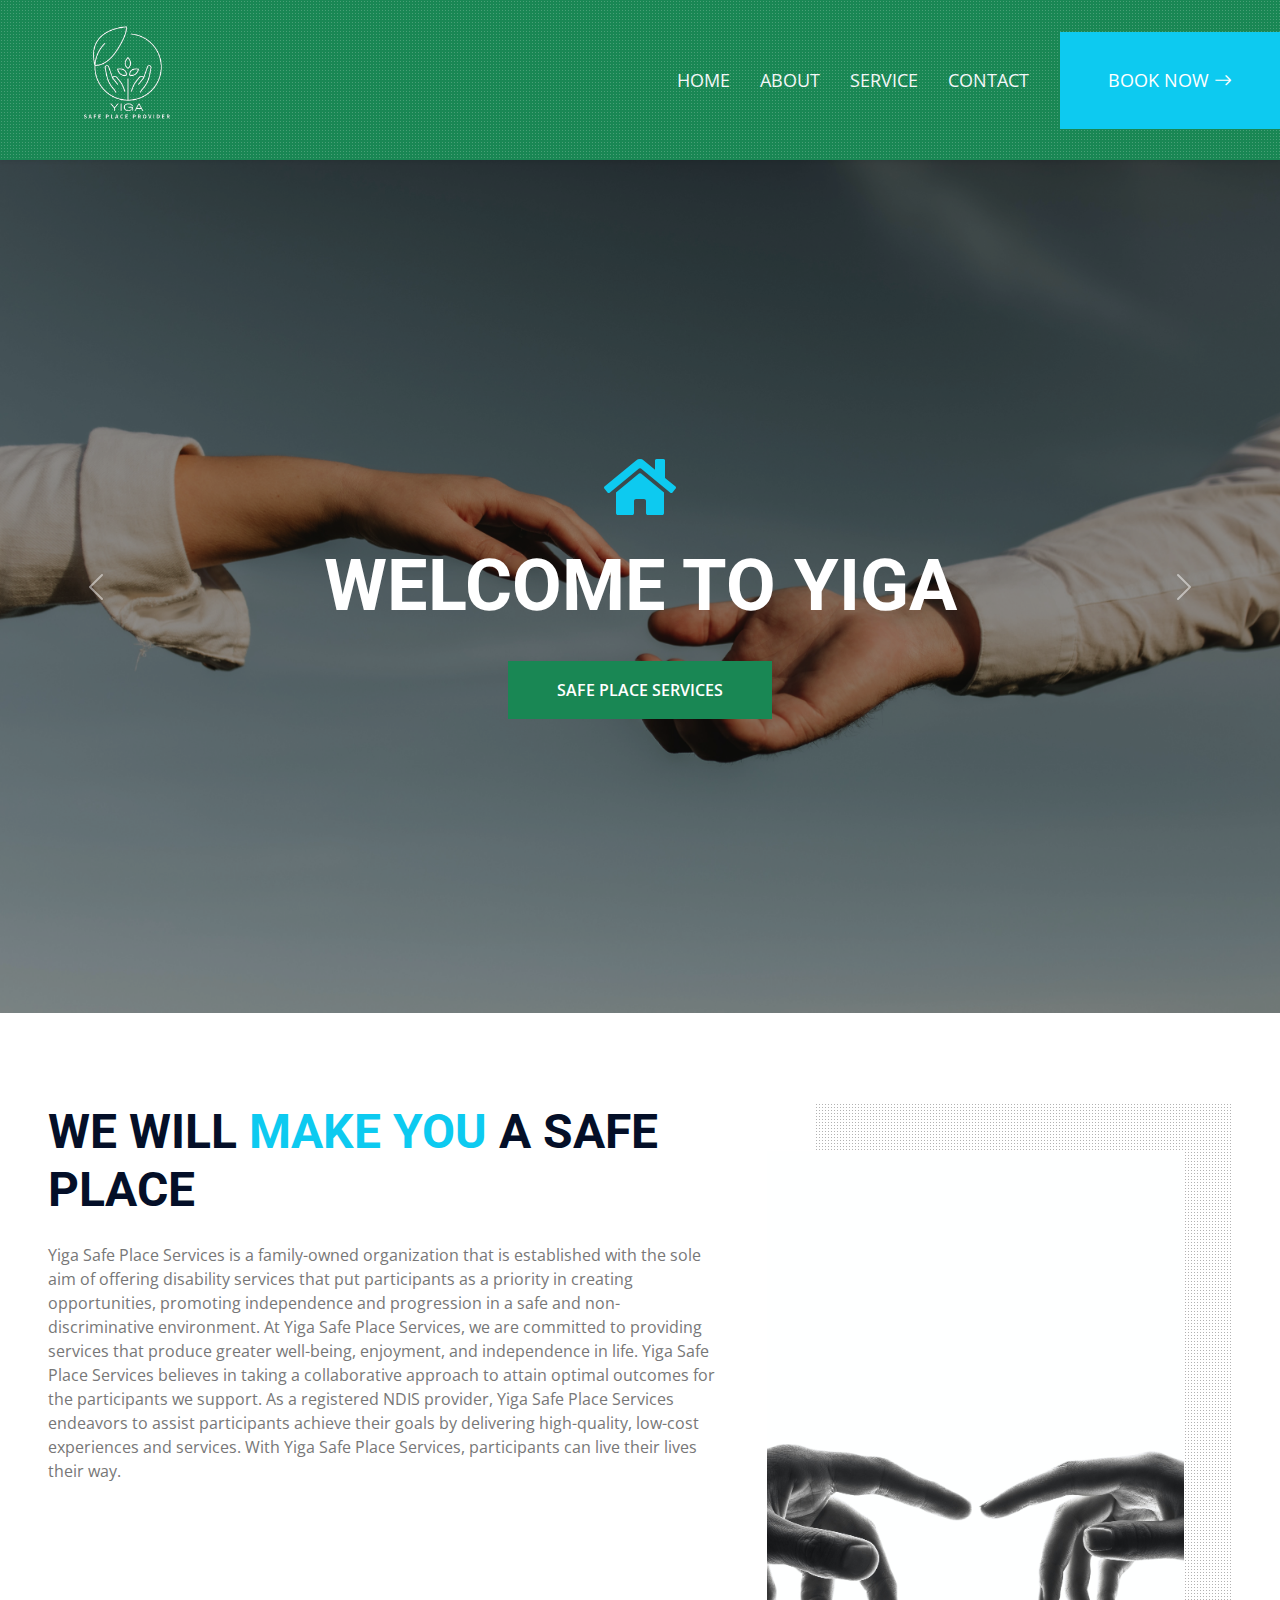
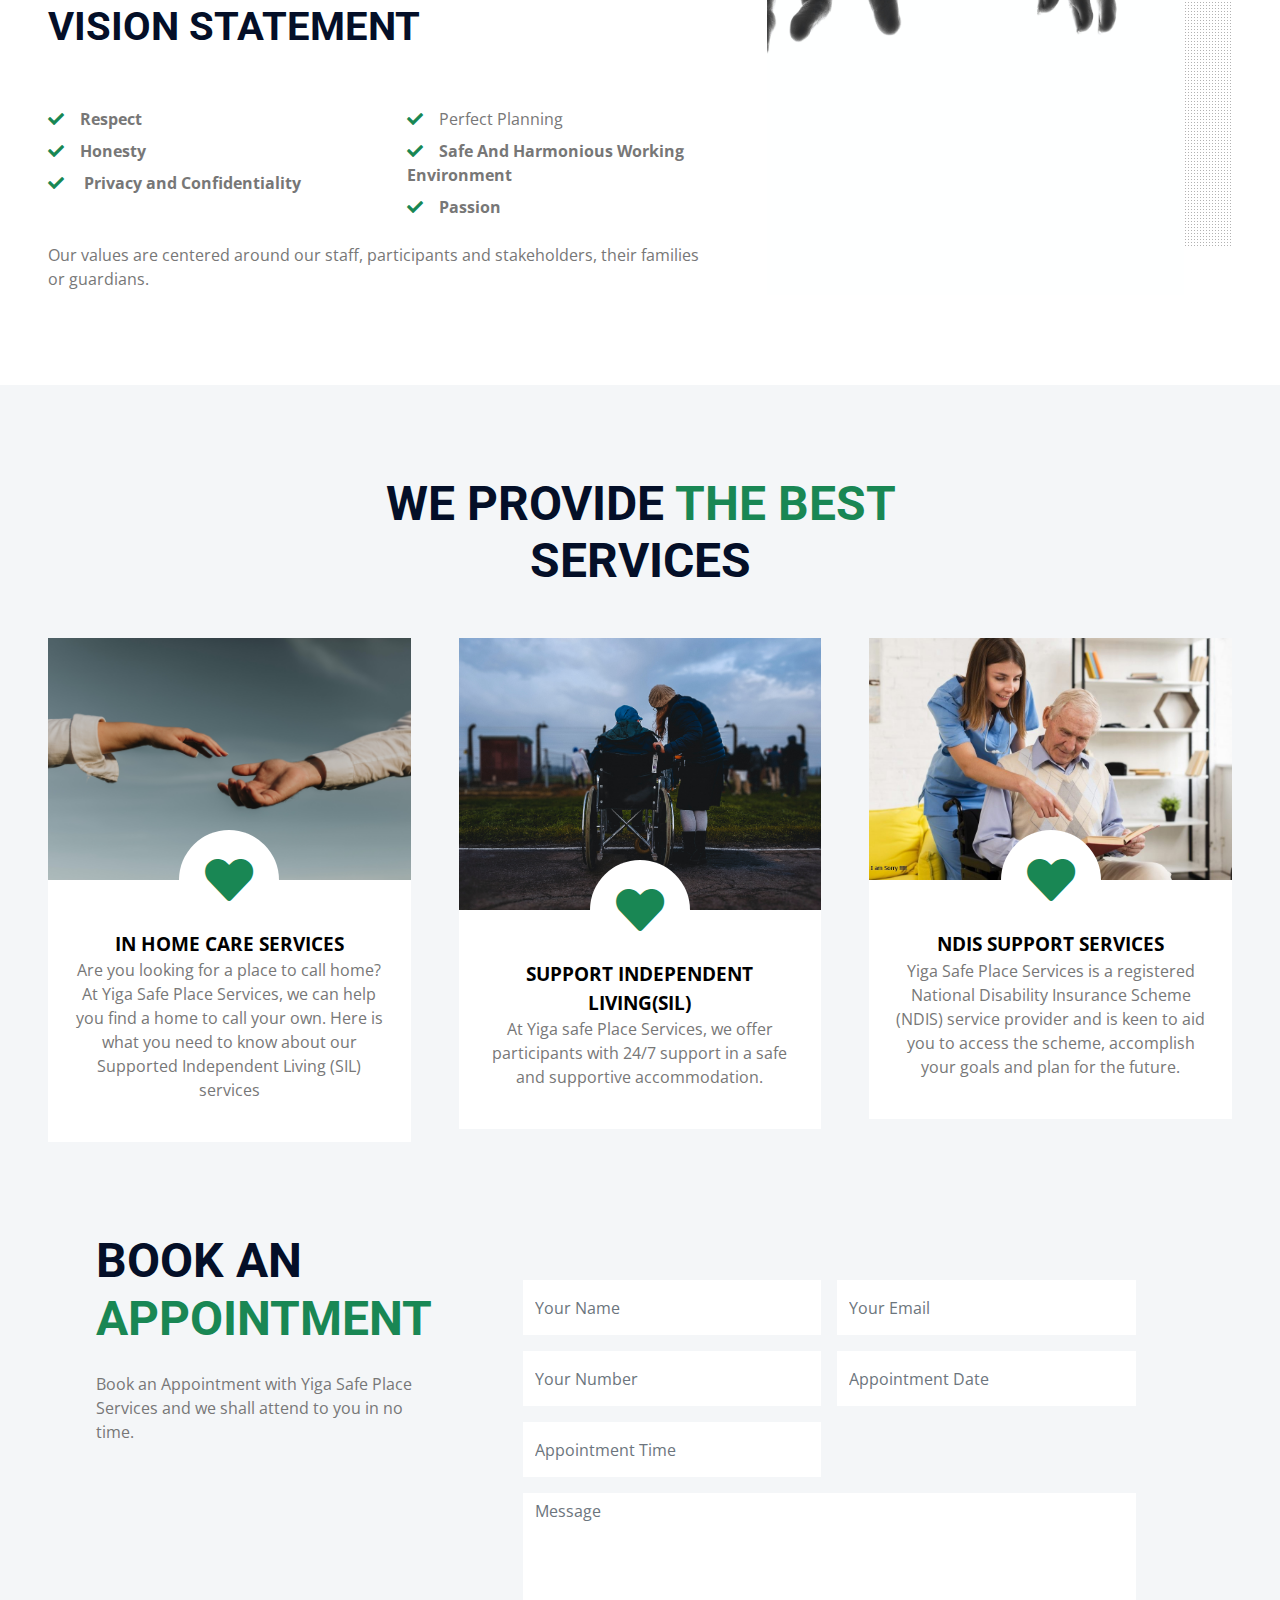
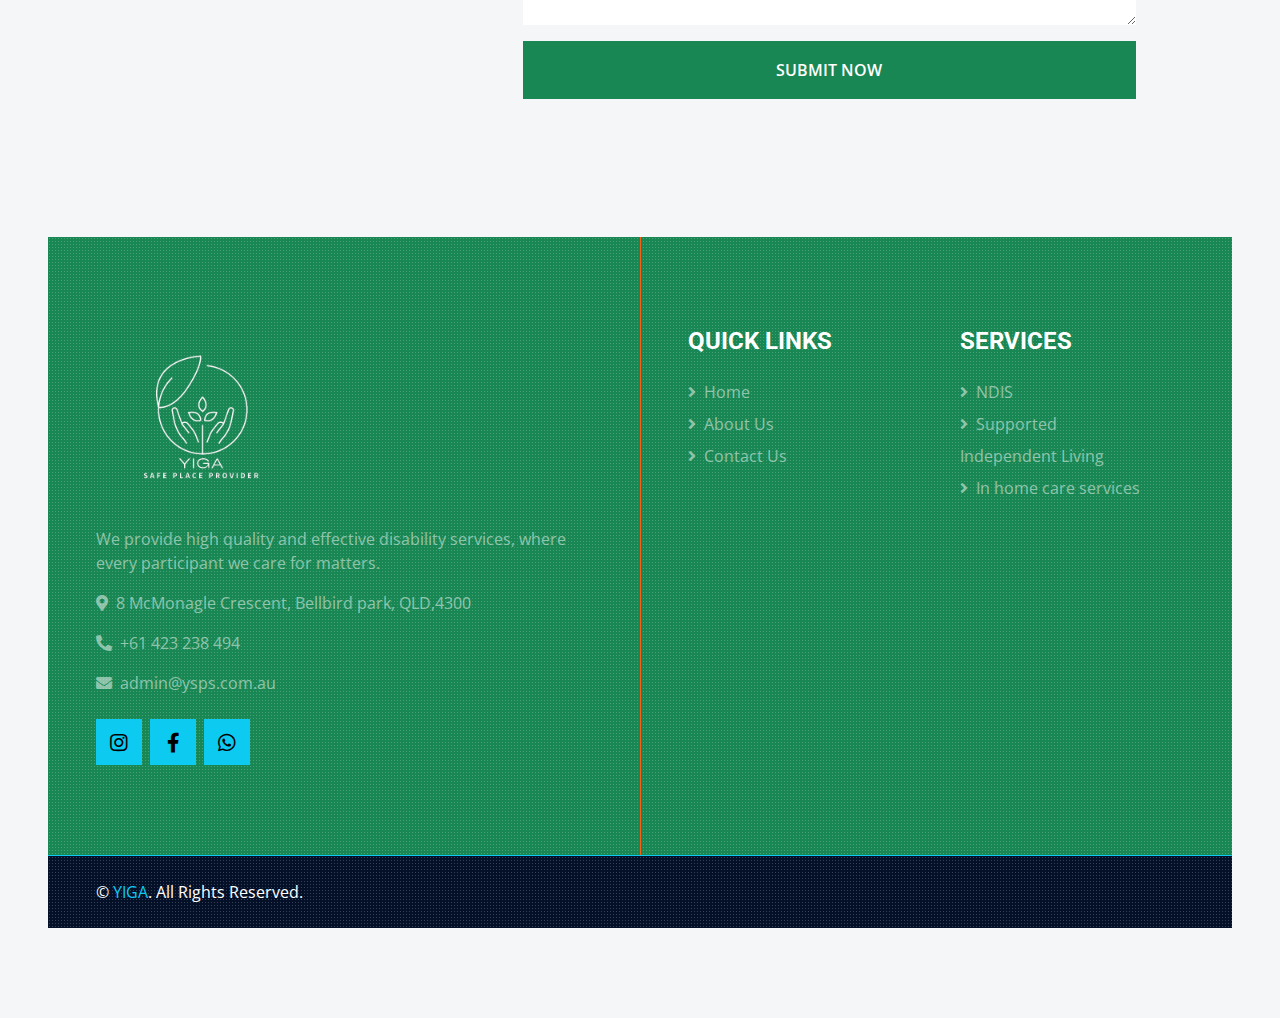
<file: index.html>
<!DOCTYPE html>
<html lang="en">

<head>
    <meta charset="utf-8">
    <title>YIGA</title>
    <meta content="width=device-width, initial-scale=1.0" name="viewport">
    <meta content="Free HTML Templates" name="keywords">
    <meta content="Free HTML Templates" name="description">

    <!-- Favicon -->
    <link href="img/favicon.ico" rel="icon">

    <!-- Google Web Fonts -->
    <link rel="preconnect" href="https://fonts.gstatic.com">
    <link href="https://fonts.googleapis.com/css2?family=Open+Sans:wght@400;600&family=Roboto:wght@500;700&display=swap" rel="stylesheet"> 

    <!-- Icon Font Stylesheet -->
    <link href="https://cdnjs.cloudflare.com/ajax/libs/font-awesome/5.15.0/css/all.min.css" rel="stylesheet">
    <link href="https://cdn.jsdelivr.net/npm/bootstrap-icons@1.4.1/font/bootstrap-icons.css" rel="stylesheet">

    <!-- Libraries Stylesheet -->
    <link href="lib/owlcarousel/assets/owl.carousel.min.css" rel="stylesheet">
    <link href="lib/tempusdominus/css/tempusdominus-bootstrap-4.min.css" rel="stylesheet" />
    <link href="lib/lightbox/css/lightbox.min.css" rel="stylesheet">

    <!-- Customized Bootstrap Stylesheet -->
    <link href="css/bootstrap.min.css" rel="stylesheet">

    <!-- Template Stylesheet -->
    <link href="css/style.css" rel="stylesheet">
</head>

<body>
  

    <!-- Navbar Start -->
    <div class="container-fluid sticky-top bg-success bg-light-radial shadow-sm px-5 pe-lg-0">
        <nav class="navbar navbar-expand-lg bg-success bg-light-radial navbar-dark py-3 py-lg-0">
            <a href="index.html" class="navbar-brand">
                <img src="img/logo5.png" width="150px" alt="">
                <!-- <h1 class="m-0 display-4 text-uppercase text-white"> <img src="img/logo2.png" width="150px"  alt=""></h1> -->
            </a>
            <button class="navbar-toggler" type="button" data-bs-toggle="collapse" data-bs-target="#navbarCollapse">
                <span class="navbar-toggler-icon"></span>
            </button>
            <div class="collapse navbar-collapse" id="navbarCollapse">
                <div class="navbar-nav ms-auto py-0">
                    <a href="index.html" class="nav-item nav-link  ">Home</a>
                    <a href="about.html" class="nav-item nav-link">About</a>
                    <a href="service.html" class="nav-item nav-link">Service</a>
                    <a href="contact.html" class="nav-item nav-link">Contact</a>
                    <a href="#booking" class="nav-item nav-link bg-info text-white px-5 ms-3 d-none d-lg-block">Book now <i class="bi bi-arrow-right"></i></a>
                </div>
            </div>
        </nav>
    </div>
    <!-- Navbar End -->


    <!-- Carousel Start -->
    <div class="container-fluid p-0">
        <div id="header-carousel" class="carousel slide carousel-fade" data-bs-ride="carousel">
            <div class="carousel-inner">
                <div class="carousel-item active">
                    <img class="w-100" src="img/image2.jpg" alt="Image">
                    <div class="carousel-caption d-flex flex-column align-items-center justify-content-center">
                        <div class="p-3" style="max-width: 900px;">
                            <i class="fa fa-home fa-4x text-info mb-4 d-none d-sm-block"></i>
                            <h1 class="display-2 text-uppercase text-white mb-md-4">WELCOME TO YIGA</h1>
                            <a href="" class="btn btn-success py-md-3 px-md-5 mt-2">SAFE PLACE SERVICES</a>
                        </div>
                    </div>
                </div>
                <div class="carousel-item">
                    <img class="w-100" src="img/image1.jpg" alt="Image">
                    <div class="carousel-caption d-flex flex-column align-items-center justify-content-center">
                        <div class="p-3" style="max-width: 900px;">
                            <i class="fa fa-heart fa-4x text-info mb-4 d-none d-sm-block"></i>
                            <h1 class="display-2 text-uppercase text-white mb-md-4">We Serve You Better</h1>
                            <a href="" class="btn btn-success py-md-3 px-md-5 mt-2">thank you</a>
                        </div>
                    </div>
                </div>
            </div>
            <button class="carousel-control-prev" type="button" data-bs-target="#header-carousel"
                data-bs-slide="prev">
                <span class="carousel-control-prev-icon" aria-hidden="true"></span>
                <span class="visually-hidden">Previous</span>
            </button>
            <button class="carousel-control-next" type="button" data-bs-target="#header-carousel"
                data-bs-slide="next">
                <span class="carousel-control-next-icon" aria-hidden="true"></span>
                <span class="visually-hidden">Next</span>
            </button>
        </div>
    </div>
    <!-- Carousel End -->


    <!-- About Start -->
    <div class="container-fluid py-6 px-5">
        <div class="row g-5">
            <div class="col-lg-7">
                <h1 class="display-5 text-uppercase mb-4">We  will <span class="text-info"> make you</span> a  safe place</h1>
                <p class= mb-3 text-body">Yiga Safe Place Services is a family-owned organization that is
                     established with the sole aim of offering disability services that put participants as a priority
                      in creating opportunities, promoting independence and progression in a safe and non-discriminative environment.
                       At Yiga Safe Place Services, we are committed to providing services that produce greater well-being, enjoyment,
                        and independence in life. Yiga Safe Place Services believes in taking a collaborative approach to attain optimal
                         outcomes for the participants we support. As a registered NDIS provider, Yiga Safe Place Services endeavors to 
                         assist participants achieve their goals by delivering high-quality, low-cost experiences and services. With 
                         Yiga Safe Place Services,
                     participants can live their lives their way.</p>
<br>
<br>

                <div class="row gx-5 py-2">
                    <h1 class="py-5 "> VISION STATEMENT</h1>
                    <div class="col-sm-6 mb-2">
                       
                        <p class="fw-bold mb-2"><i class="fa fa-check text-success me-3"></i>Respect</p>
                        <p class="fw-bold mb-2"><i class="fa fa-check text-success me-3"></i>Honesty</p>
                        <p class="fw-bold mb-2"><i class="fa fa-check text-success me-3"></i> Privacy and Confidentiality</p>
                    </div>
                    <div class="col-sm-6 mb-2">
                        <p class="fw- mb-2"><i class="fa fa-check text-success me-3"></i>Perfect Planning</p>
                        <p class="fw-bold mb-2"><i class="fa fa-check text-success me-3"></i>Safe And Harmonious Working Environment</p>
                        <p class="fw-bold mb-2"><i class="fa fa-check text-success me-3"></i>Passion</p>
                    </div>
                </div>
                <p class="mb-1">Our values are centered around our staff, participants and stakeholders,  their families or guardians.</p>
        
            </div>
            <div class="col-lg-5 pb-5" style="min-height: 400px;">
                <div class="position-relative bg-dark-radial h-100 ms-5">
                    <img class="position-absolute w-100 h-100 mt-5 ms-n5" src="img/image3.jpg" style="object-fit: cover;">
                </div>
            </div>
        </div>
    </div>
    <!-- About End -->
    

    <!-- Services Start -->
    <div class="container-fluid bg-light py-6 px-5" id="services">
        <div class="text-center mx-auto mb-5" style="max-width: 600px;">
            <h1 class="display-5 text-uppercase mb-4">We Provide <span class="text-success">The Best</span> Services</h1>
        </div>
        <div class="row g-5">
            <div class="col-lg-4 col-md-6">
                <div class="service-item bg-white d-flex flex-column align-items-center text-center">
                    <img class="img-fluid"src="img/image2.jpg" alt="">
                    <div class="service-icon bg-white">
                        <i class="fa fa-3x fa-heart text-success"></i>
                    </div>
                    <div class="px-4 pb-4"> <a style="text-decoration:none ;color:black; font-size: larger; font-weight: bolder; " href="service1.html" >IN HOME CARE SERVICES</a>
                        <!-- <h4  class="text-uppercase mb-3">In home care services</h4> -->
                        <p>Are you looking for a place to call home? At Yiga Safe Place Services, we can help you find a home to call your own. Here is what you need to know about our Supported Independent Living (SIL) services</a>
                    </div>
                </div>
            </div>
            <div class="col-lg-4 col-md-6">
                <div class="service-item bg-white rounded d-flex flex-column align-items-center text-center">
                    <img class="img-fluid" src="img/image1.jpg" alt="" >
                    <div class="service-icon bg-white">
                        <i class="fa fa-3x fa-heart text-success"></i>
                    </div>
                    <div class="px-4 pb-4"> <a style="text-decoration:none ;color:black; font-size: larger; font-weight: bolder; " href="service2.html" >SUPPORT INDEPENDENT LIVING(SIL)</a>

                        <!-- <h4 class="text-uppercase mb-3">Support independent Living</h4> -->
                        <p>At Yiga safe Place Services, we offer participants with 24/7 support in a safe and supportive accommodation.</p>
                    </div>
                </div>
            </div>
            <div class="col-lg-4 col-md-6">
                <div class="service-item bg-white rounded d-flex flex-column align-items-center text-center">
                    <img class="img-fluid" src="img/image4.jpg" alt="">
                    <div class="service-icon bg-white">
                        <i class="fa fa-3x fa-heart text-success"></i>
                    </div>
                    <div class="px-4 pb-4"> <a style="text-decoration:none ;color:black; font-size: larger; font-weight: bolder; " href="service3.html" >NDIS SUPPORT SERVICES</a>
                    
                        <!-- <h4 class="text-uppercase mb-3">NDIS SERVICES</h4> -->
                        <p>Yiga Safe Place Services is a registered National Disability Insurance Scheme (NDIS) service provider and is keen to aid you to access the scheme, accomplish your goals and plan for the future.</p>
                       
                    </div>
                </div>
            </div>
         
    </div>
    <!-- Services End -->


    <!-- Appointment Start -->
    <div class="container-fluid py-6 px-5" id="booking">
        <div class="row gx-5">
            <div class="col-lg-4 mb-5 mb-lg-0">
                <div class="mb-4">
                    <h1 class="display-5 text-uppercase mb-4">Book An <span class="text-success">Appointment</span></h1>
                </div>
                <p class="mb-5">Book an Appointment with Yiga Safe Place Services and we shall attend to you in no time.</p>
            </div>
            <div class="col-lg-8">
                <div class="bg-light text-center p-5">
                    <form action="index.php" method="post">
                        <div class="row g-3">
                            <div class="col-12 col-sm-6">
                                <input type="text" class="form-control border-0" name="name" placeholder="Your Name" style="height: 55px;">
                            </div>
                            <div class="col-12 col-sm-6">
                                <input type="email" class="form-control border-0" name="email" placeholder="Your Email" style="height: 55px;">
                            </div>
                            <div class="col-12 col-sm-6">
                                <input type="number" class="form-control border-0" name="number" placeholder="Your Number" style="height: 55px;">
                            </div>
                            <div class="col-12 col-sm-6">
                                <div class="date" id="date" data-target-input="nearest">
                                    <input type="text" name="appointmentdate"
                                        class="form-control border-0 datetimepicker-input"
                                        placeholder="Appointment Date" data-target="#date" data-toggle="datetimepicker" style="height: 55px;">
                                </div>
                            </div>
                            <div class="col-12 col-sm-6">
                                <div class="time" id="time" data-target-input="nearest">
                                    <input type="text" name="appointmentime"
                                        class="form-control border-0 datetimepicker-input"
                                        placeholder="Appointment Time" data-target="#time" data-toggle="datetimepicker" style="height: 55px;">
                                </div>
                            </div>
                            <div class="col-12">
                                <textarea class="form-control border-0" rows="5" name="message" placeholder="Message"></textarea>
                            </div>
                            <div class="col-12">
                                <button class="btn btn-success w-100 py-3" type="submit" name="submit">Submit Now</button>
                            </div>
                        </div>
                    </form>
                </div>
            </div>
        </div>
    </div>
    <!-- Appointment End -->


    



   


    


   
    

   <!-- Footer Start -->
   <div class="footer container-fluid position-relative bg-success bg-light-radial text-white-50 py-6 px-5">
    <div class="row g-5">
        <div class="col-lg-6 pe-lg-5">
            <a href="index.html" class="navbar-brand">
                <img src="img/logo5.png" alt="lg" width="200px">
                <!-- <h1 class="m-0 display-4 text-uppercase text-white"></i>YIGA</h1>
                 -->
            </a>
            <p>We provide high quality and effective disability services, where every participant we care for matters.</p>
            <p><i class="fa fa-map-marker-alt me-2"></i>8 McMonagle Crescent, Bellbird park, QLD,4300</p>
            <p><i class="fa fa-phone-alt me-2"></i>+61 423 238 494</p>
            <p><i class="fa fa-envelope me-2"></i>admin@ysps.com.au</p>
            <div class="d-flex justify-content-start mt-4">
                <a class="btn btn-lg btn-info btn-lg-square rounded-0 me-2" href="https://instagram.com/yspsaustralia"><i class="fab fa-instagram"></i></a>
                <a class="btn btn-lg btn-info btn-lg-square rounded-0 me-2" href="https://facebook.com/yspsaustralia"><i class="fab fa-facebook-f"></i></a>
                <a class="btn btn-lg btn-info btn-lg-square rounded-0" href="#"><i class="fab fa-whatsapp"></i></a>

            </div>
        </div>
        <div class="col-lg-6 ps-lg-5">
            <div class="row g-5">
                <div class="col-sm-6">
                    <h4 class="text-white text-uppercase mb-4">Quick Links</h4>
                    <div class="d-flex flex-column justify-content-start">
                        <a class="text-white-50 mb-2" href="#"><i class="fa fa-angle-right me-2"></i>Home</a>
                        <a class="text-white-50 mb-2" href="#"><i class="fa fa-angle-right me-2"></i>About Us</a>
                      
                        <a class="text-white-50" href="#"><i class="fa fa-angle-right me-2"></i>Contact Us</a>
                    </div>
                </div>
                <div class="col-sm-6">
                    <h4 class="text-white text-uppercase mb-4">SERVICES</h4>
                    <div class="d-flex flex-column justify-content-start">
                        <a class="text-white-50 mb-2" href="#"><i class="fa fa-angle-right me-2"></i>NDIS</a>
                        <a class="text-white-50 mb-2" href="#"><i class="fa fa-angle-right me-2"></i>Supported</a>
                        <a class="text-white-50 mb-2" href="#">Independent Living</a>
                        <a class="text-white-50 mb-2" href="#"><i class="fa fa-angle-right me-2"></i>In home care services</a>
                        
                    </div>
                </div>
              
            </div>
        </div>
    </div>
</div>
<div class="container-fluid bg-dark bg-light-radial text-white border-top border-info px-0">
    <div class="d-flex flex-column flex-md-row justify-content-between">
        <div class="py-4 px-5 text-center text-md-start">
            <p class="mb-0">&copy; <a class="text-info" href="#">YIGA</a>. All Rights Reserved.</p>
        </div>
      
    </div>
</div>
<!-- Footer End -->


    <!-- Back to Top -->
    <a href="#" class="btn btn-lg btn-primary btn-lg-square back-to-top"><i class="bi bi-arrow-up"></i></a>


    <!-- JavaScript Libraries -->
    <script src="https://code.jquery.com/jquery-3.4.1.min.js"></script>
    <script src="https://cdn.jsdelivr.net/npm/bootstrap@5.0.0/dist/js/bootstrap.bundle.min.js"></script>
    <script src="lib/easing/easing.min.js"></script>
    <script src="lib/waypoints/waypoints.min.js"></script>
    <script src="lib/owlcarousel/owl.carousel.min.js"></script>
    <script src="lib/tempusdominus/js/moment.min.js"></script>
    <script src="lib/tempusdominus/js/moment-timezone.min.js"></script>
    <script src="lib/tempusdominus/js/tempusdominus-bootstrap-4.min.js"></script>
    <script src="lib/isotope/isotope.pkgd.min.js"></script>
    <script src="lib/lightbox/js/lightbox.min.js"></script>

    <!-- Template Javascript -->
    <script src="js/main.js"></script>
</body>

</html>
</file>
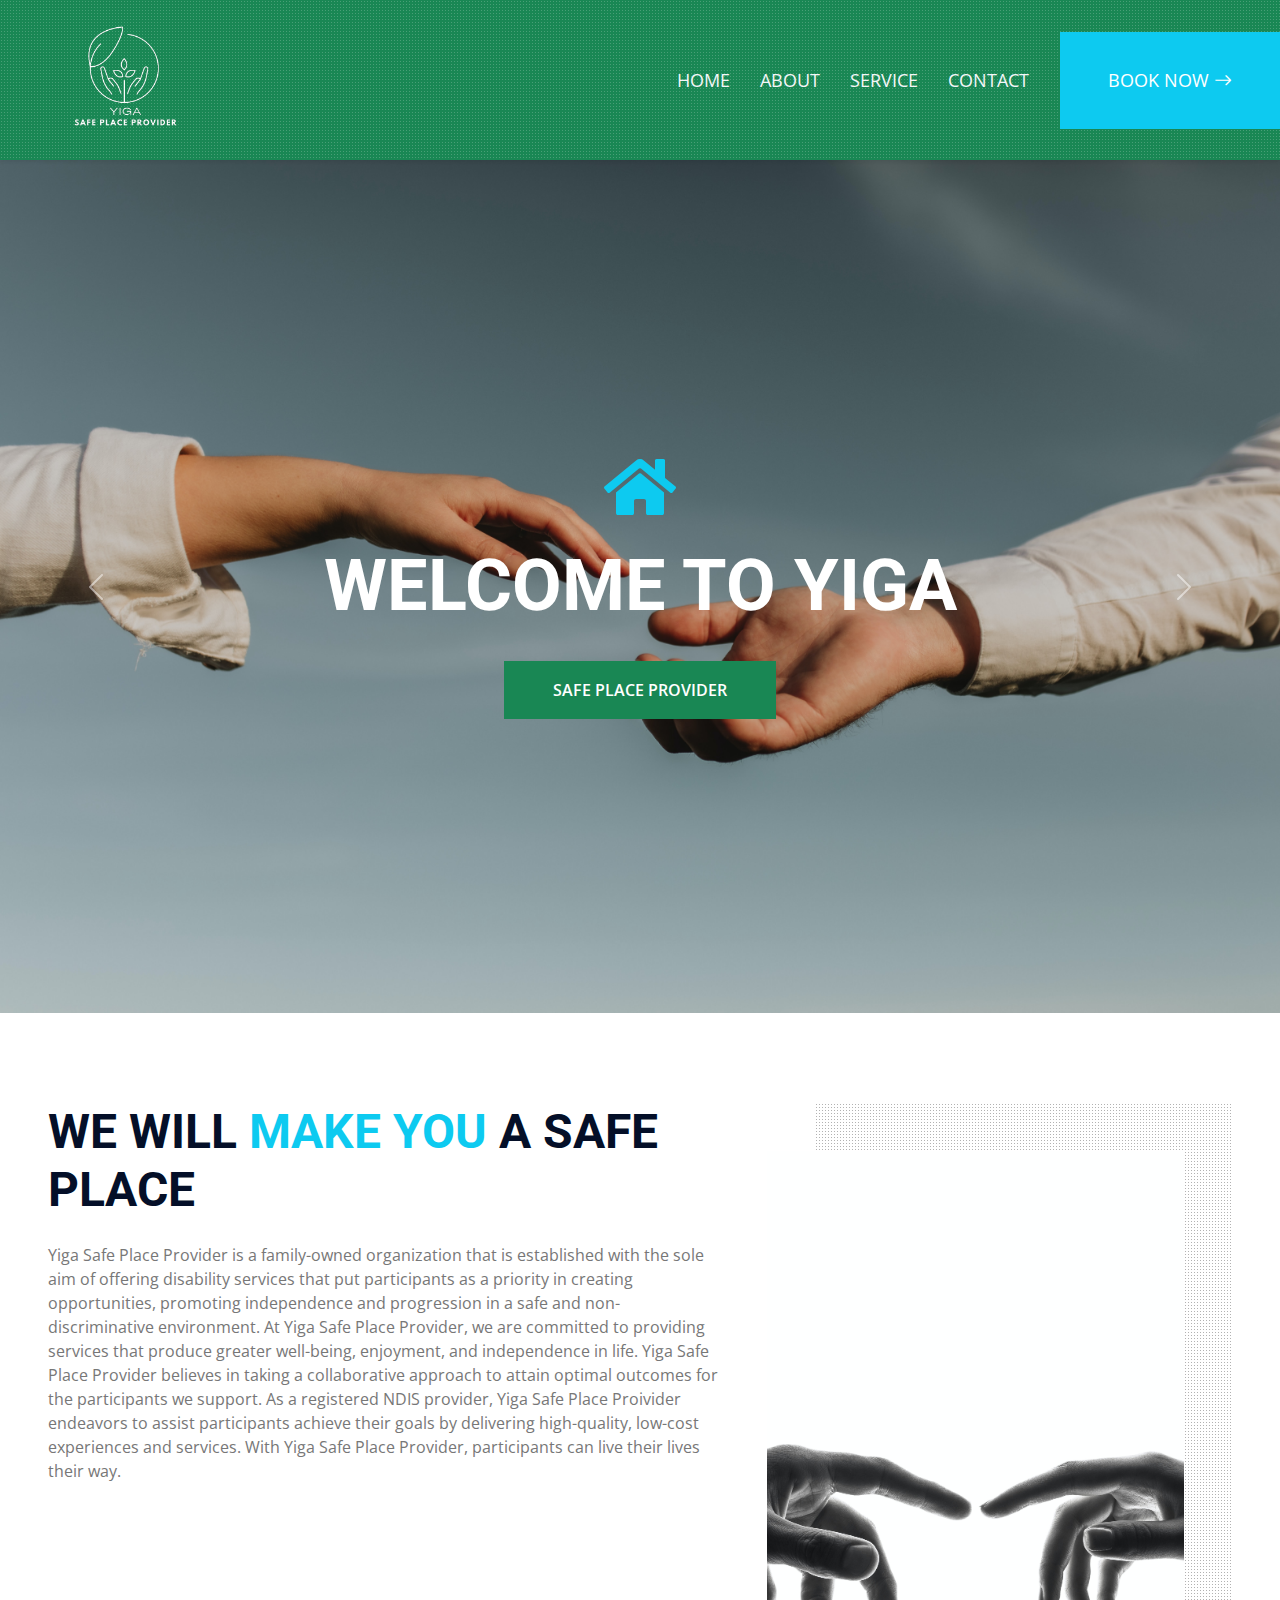
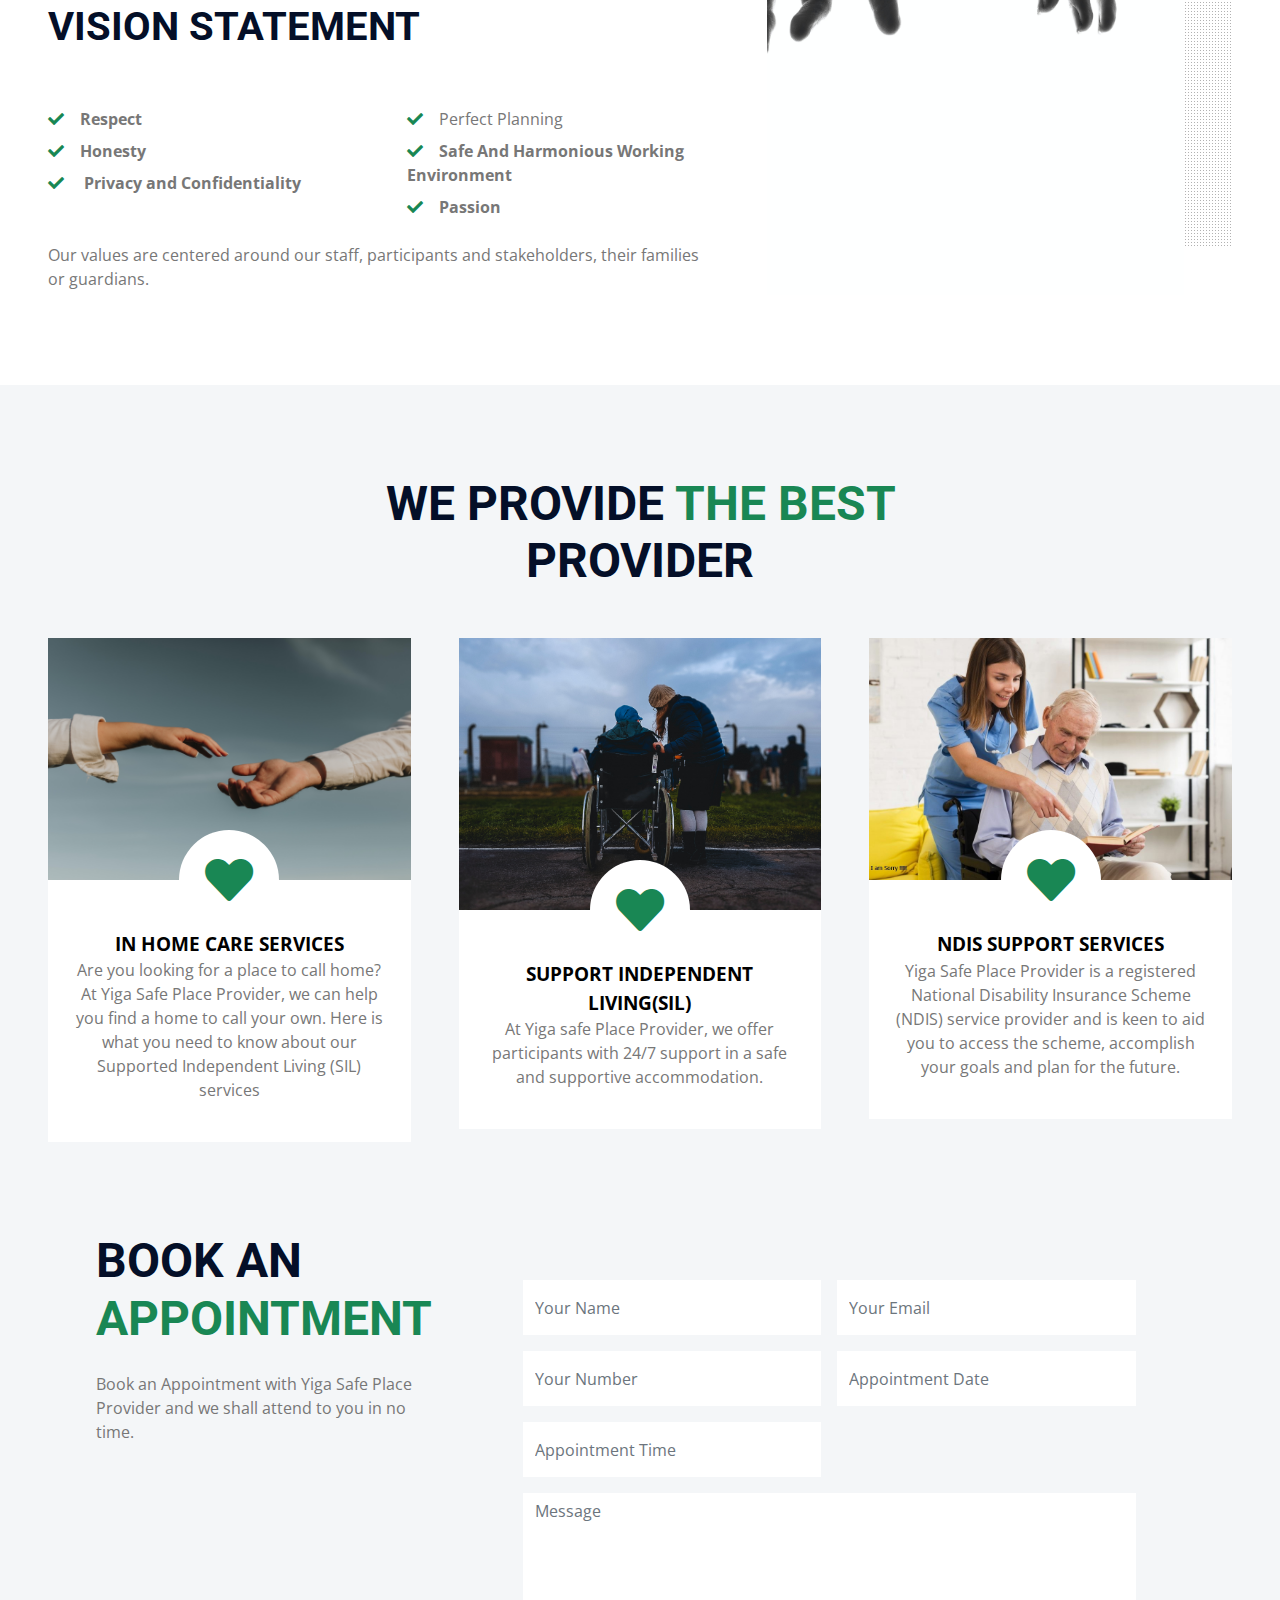
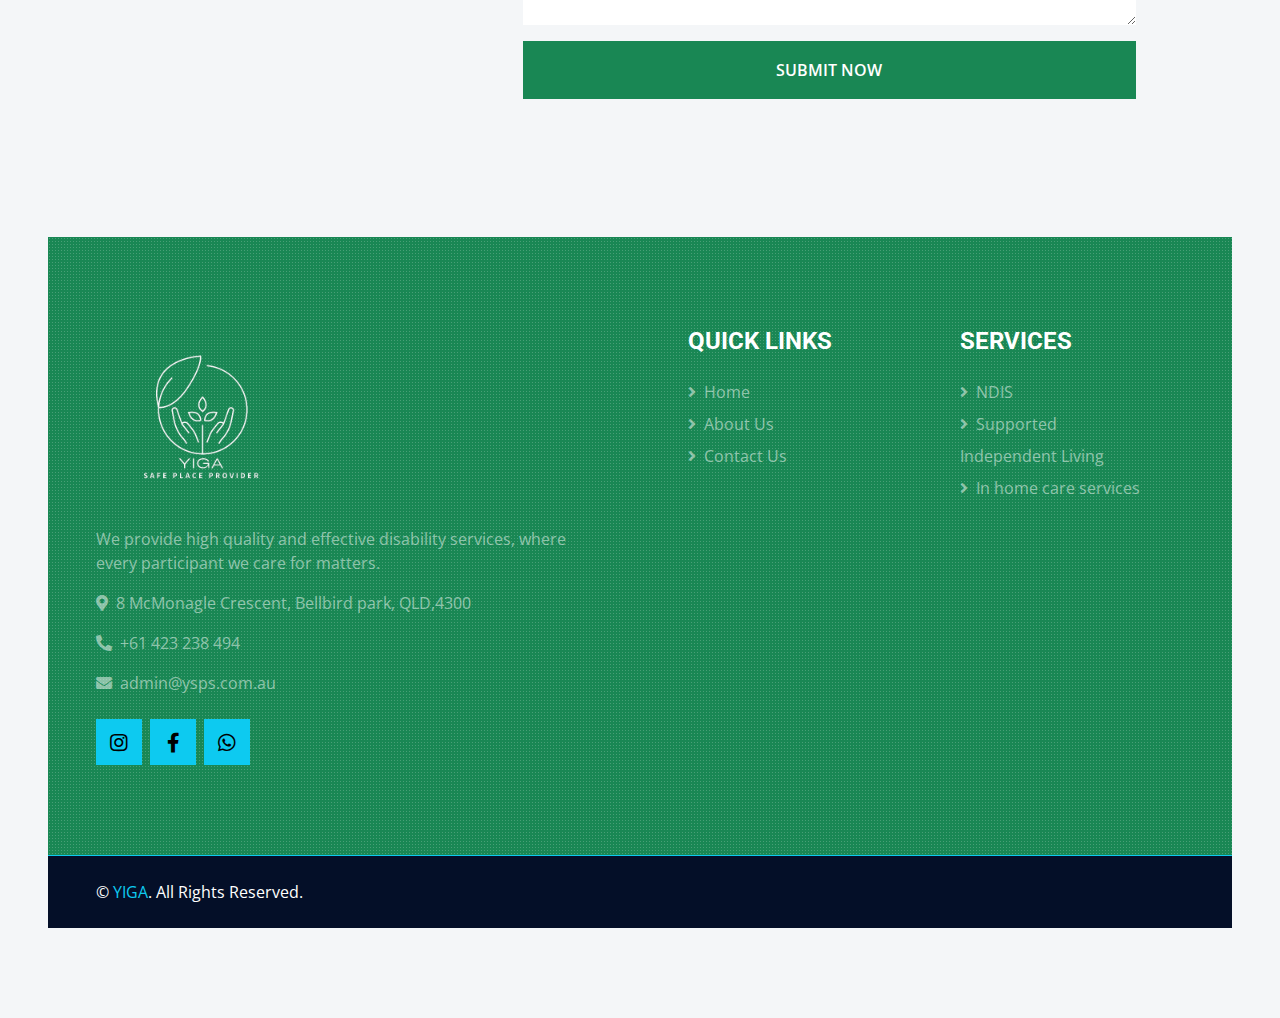
<file: yiga-serv-main/index.html>
<!DOCTYPE html>
<html lang="en">

<head>
    <meta charset="utf-8">
    <title>YIGA</title>
    <meta content="width=device-width, initial-scale=1.0" name="viewport">
    <meta content="Free HTML Templates" name="keywords">
    <meta content="Free HTML Templates" name="description">

    <!-- Favicon -->
    <link href="img/favicon.ico" rel="icon">

    <!-- Google Web Fonts -->
    <link rel="preconnect" href="https://fonts.gstatic.com">
    <link href="https://fonts.googleapis.com/css2?family=Open+Sans:wght@400;600&family=Roboto:wght@500;700&display=swap" rel="stylesheet"> 

    <!-- Icon Font Stylesheet -->
    <link href="https://cdnjs.cloudflare.com/ajax/libs/font-awesome/5.15.0/css/all.min.css" rel="stylesheet">
    <link href="https://cdn.jsdelivr.net/npm/bootstrap-icons@1.4.1/font/bootstrap-icons.css" rel="stylesheet">

    <!-- Libraries Stylesheet -->
    <link href="lib/owlcarousel/assets/owl.carousel.min.css" rel="stylesheet">
    <link href="lib/tempusdominus/css/tempusdominus-bootstrap-4.min.css" rel="stylesheet" />
    <link href="lib/lightbox/css/lightbox.min.css" rel="stylesheet">

    <!-- Customized Bootstrap Stylesheet -->
    <link href="css/bootstrap.min.css" rel="stylesheet">

    <!-- Template Stylesheet -->
    <link href="css/style.css" rel="stylesheet">
</head>

<body>
  

    <!-- Navbar Start -->
    <div class="container-fluid sticky-top bg-success bg-light-radial shadow-sm px-5 pe-lg-0">
        <nav class="navbar navbar-expand-lg bg-success bg-light-radial navbar-dark py-3 py-lg-0">
            <a href="index.html" class="navbar-brand">
                <img src="img/logo7.png" width="150px" alt="">
                <!-- <h1 class="m-0 display-4 text-uppercase text-white"> <img src="img/logo2.png" width="150px"  alt=""></h1> -->
            </a>
            <button class="navbar-toggler" type="button" data-bs-toggle="collapse" data-bs-target="#navbarCollapse">
                <span class="navbar-toggler-icon"></span>
            </button>
            <div class="collapse navbar-collapse" id="navbarCollapse">
                <div class="navbar-nav ms-auto py-0">
                    <a href="index.html" class="nav-item nav-link  ">Home</a>
                    <a href="about.html" class="nav-item nav-link">About</a>
                    <a href="service.html" class="nav-item nav-link">Service</a>
                    <a href="contact.html" class="nav-item nav-link">Contact</a>
                    <a href="#booking" class="nav-item nav-link bg-info text-white px-5 ms-3 d-none d-lg-block">Book now <i class="bi bi-arrow-right"></i></a>
                </div>
            </div>
        </nav>
    </div>
    <!-- Navbar End -->


    <!-- Carousel Start -->
    <div class="container-fluid p-0">
        <div id="header-carousel" class="carousel slide carousel-fade" data-bs-ride="carousel">
            <div class="carousel-inner">
                <div class="carousel-item active">
                    <img class="w-100" src="img/image2.jpg" alt="Image">
                    <div class="carousel-caption d-flex flex-column align-items-center justify-content-center">
                        <div class="p-3" style="max-width: 900px;">
                            <i class="fa fa-home fa-4x text-info mb-4 d-none d-sm-block"></i>
                            <h1 class="display-2 text-uppercase text-white mb-md-4">WELCOME TO YIGA</h1>
                            <a href="" class="btn btn-success py-md-3 px-md-5 mt-2">SAFE PLACE PROVIDER</a>
                        </div>
                    </div>
                </div>
                <div class="carousel-item">
                    <img class="w-100" src="img/image1.jpg" alt="Image">
                    <div class="carousel-caption d-flex flex-column align-items-center justify-content-center">
                        <div class="p-3" style="max-width: 900px;">
                            <i class="fa fa-heart fa-4x text-info mb-4 d-none d-sm-block"></i>
                            <h1 class="display-2 text-uppercase text-white mb-md-4">We Serve You Better</h1>
                            <a href="" class="btn btn-success py-md-3 px-md-5 mt-2">thank you</a>
                        </div>
                    </div>
                </div>
            </div>
            <button class="carousel-control-prev" type="button" data-bs-target="#header-carousel"
                data-bs-slide="prev">
                <span class="carousel-control-prev-icon" aria-hidden="true"></span>
                <span class="visually-hidden">Previous</span>
            </button>
            <button class="carousel-control-next" type="button" data-bs-target="#header-carousel"
                data-bs-slide="next">
                <span class="carousel-control-next-icon" aria-hidden="true"></span>
                <span class="visually-hidden">Next</span>
            </button>
        </div>
    </div>
    <!-- Carousel End -->


    <!-- About Start -->
    <div class="container-fluid py-6 px-5">
        <div class="row g-5">
            <div class="col-lg-7">
                <h1 class="display-5 text-uppercase mb-4">We  will <span class="text-info"> make you</span> a  safe place</h1>
                <p class= mb-3 text-body">Yiga Safe Place Provider is a family-owned organization that is
                     established with the sole aim of offering disability services that put participants as a priority
                      in creating opportunities, promoting independence and progression in a safe and non-discriminative environment.
                       At Yiga Safe Place Provider, we are committed to providing services that produce greater well-being, enjoyment,
                        and independence in life. Yiga Safe Place Provider believes in taking a collaborative approach to attain optimal
                         outcomes for the participants we support. As a registered NDIS provider, Yiga Safe Place Proivider endeavors to 
                         assist participants achieve their goals by delivering high-quality, low-cost experiences and services. With 
                         Yiga Safe Place Provider,
                     participants can live their lives their way.</p>
<br>
<br>

                <div class="row gx-5 py-2">
                    <h1 class="py-5 "> VISION STATEMENT</h1>
                    <div class="col-sm-6 mb-2">
                       
                        <p class="fw-bold mb-2"><i class="fa fa-check text-success me-3"></i>Respect</p>
                        <p class="fw-bold mb-2"><i class="fa fa-check text-success me-3"></i>Honesty</p>
                        <p class="fw-bold mb-2"><i class="fa fa-check text-success me-3"></i> Privacy and Confidentiality</p>
                    </div>
                    <div class="col-sm-6 mb-2">
                        <p class="fw- mb-2"><i class="fa fa-check text-success me-3"></i>Perfect Planning</p>
                        <p class="fw-bold mb-2"><i class="fa fa-check text-success me-3"></i>Safe And Harmonious Working Environment</p>
                        <p class="fw-bold mb-2"><i class="fa fa-check text-success me-3"></i>Passion</p>
                    </div>
                </div>
                <p class="mb-1">Our values are centered around our staff, participants and stakeholders,  their families or guardians.</p>
        
            </div>
            <div class="col-lg-5 pb-5" style="min-height: 400px;">
                <div class="position-relative bg-dark-radial h-100 ms-5">
                    <img class="position-absolute w-100 h-100 mt-5 ms-n5" src="img/image3.jpg" style="object-fit: cover;">
                </div>
            </div>
        </div>
    </div>
    <!-- About End -->
    

    <!-- Services Start -->
    <div class="container-fluid bg-light py-6 px-5" id="services">
        <div class="text-center mx-auto mb-5" style="max-width: 600px;">
            <h1 class="display-5 text-uppercase mb-4">We Provide <span class="text-success">The Best</span> Provider</h1>
        </div>
        <div class="row g-5">
            <div class="col-lg-4 col-md-6">
                <div class="service-item bg-white d-flex flex-column align-items-center text-center">
                    <img class="img-fluid"src="img/image2.jpg" alt="">
                    <div class="service-icon bg-white">
                        <i class="fa fa-3x fa-heart text-success"></i>
                    </div>
                    <div class="px-4 pb-4"> <a style="text-decoration:none ;color:black; font-size: larger; font-weight: bolder; " href="service1.html" >IN HOME CARE SERVICES</a>
                        <!-- <h4  class="text-uppercase mb-3">In home care services</h4> -->
                        <p>Are you looking for a place to call home? At Yiga Safe Place Provider, we can help you find a home to call your own. Here is what you need to know about our Supported Independent Living (SIL) services</a>
                    </div>
                </div>
            </div>
            <div class="col-lg-4 col-md-6">
                <div class="service-item bg-white rounded d-flex flex-column align-items-center text-center">
                    <img class="img-fluid" src="img/image1.jpg" alt="" >
                    <div class="service-icon bg-white">
                        <i class="fa fa-3x fa-heart text-success"></i>
                    </div>
                    <div class="px-4 pb-4"> <a style="text-decoration:none ;color:black; font-size: larger; font-weight: bolder; " href="service2.html" >SUPPORT INDEPENDENT LIVING(SIL)</a>

                        <!-- <h4 class="text-uppercase mb-3">Support independent Living</h4> -->
                        <p>At Yiga safe Place Provider, we offer participants with 24/7 support in a safe and supportive accommodation.</p>
                    </div>
                </div>
            </div>
            <div class="col-lg-4 col-md-6">
                <div class="service-item bg-white rounded d-flex flex-column align-items-center text-center">
                    <img class="img-fluid" src="img/image4.jpg" alt="">
                    <div class="service-icon bg-white">
                        <i class="fa fa-3x fa-heart text-success"></i>
                    </div>
                    <div class="px-4 pb-4"> <a style="text-decoration:none ;color:black; font-size: larger; font-weight: bolder; " href="service3.html" >NDIS SUPPORT SERVICES</a>
                    
                        <!-- <h4 class="text-uppercase mb-3">NDIS SERVICES</h4> -->
                        <p>Yiga Safe Place Provider is a registered National Disability Insurance Scheme (NDIS) service provider and is keen to aid you to access the scheme, accomplish your goals and plan for the future.</p>
                       
                    </div>
                </div>
            </div>
         
    </div>
    <!-- Services End -->


    <!-- Appointment Start -->
    <div class="container-fluid py-6 px-5" id="booking">
        <div class="row gx-5">
            <div class="col-lg-4 mb-5 mb-lg-0">
                <div class="mb-4">
                    <h1 class="display-5 text-uppercase mb-4">Book An <span class="text-success">Appointment</span></h1>
                </div>
                <p class="mb-5">Book an Appointment with Yiga Safe Place Provider and we shall attend to you in no time.</p>
            </div>
            <div class="col-lg-8">
                <div class="bg-light text-center p-5">
                    <form action="index.php" method="post">
                        <div class="row g-3">
                            <div class="col-12 col-sm-6">
                                <input type="text" class="form-control border-0" name="name" placeholder="Your Name" style="height: 55px;">
                            </div>
                            <div class="col-12 col-sm-6">
                                <input type="email" class="form-control border-0" name="email" placeholder="Your Email" style="height: 55px;">
                            </div>
                            <div class="col-12 col-sm-6">
                                <input type="number" class="form-control border-0" name="number" placeholder="Your Number" style="height: 55px;">
                            </div>
                            <div class="col-12 col-sm-6">
                                <div class="date" id="date" data-target-input="nearest">
                                    <input type="text" name="appointmentdate"
                                        class="form-control border-0 datetimepicker-input"
                                        placeholder="Appointment Date" data-target="#date" data-toggle="datetimepicker" style="height: 55px;">
                                </div>
                            </div>
                            <div class="col-12 col-sm-6">
                                <div class="time" id="time" data-target-input="nearest">
                                    <input type="text" name="appointmentime"
                                        class="form-control border-0 datetimepicker-input"
                                        placeholder="Appointment Time" data-target="#time" data-toggle="datetimepicker" style="height: 55px;">
                                </div>
                            </div>
                            <div class="col-12">
                                <textarea class="form-control border-0" rows="5" name="message" placeholder="Message"></textarea>
                            </div>
                            <div class="col-12">
                                <button class="btn btn-success w-100 py-3" type="submit" name="submit">Submit Now</button>
                            </div>
                        </div>
                    </form>
                </div>
            </div>
        </div>
    </div>
    <!-- Appointment End -->


    



   


    


   
    

   <!-- Footer Start -->
   <div class="footer container-fluid position-relative bg-success bg-light-radial text-white-50 py-6 px-5">
    <div class="row g-5">
        <div class="col-lg-6 pe-lg-5">
            <a href="index.html" class="navbar-brand">
                <img src="img/logo5.png" alt="lg" width="200px">
                <!-- <h1 class="m-0 display-4 text-uppercase text-white"></i>YIGA</h1>
                 -->
            </a>
            <p>We provide high quality and effective disability services, where every participant we care for matters.</p>
            <p><i class="fa fa-map-marker-alt me-2"></i>8 McMonagle Crescent, Bellbird park, QLD,4300</p>
            <p><i class="fa fa-phone-alt me-2"></i>+61 423 238 494</p>
            <p><i class="fa fa-envelope me-2"></i>admin@ysps.com.au</p>
            <div class="d-flex justify-content-start mt-4">
                <a class="btn btn-lg btn-info btn-lg-square rounded-0 me-2" href="https://instagram.com/yspsaustralia"><i class="fab fa-instagram"></i></a>
                <a class="btn btn-lg btn-info btn-lg-square rounded-0 me-2" href="https://facebook.com/yspsaustralia"><i class="fab fa-facebook-f"></i></a>
                <a class="btn btn-lg btn-info btn-lg-square rounded-0" href="#"><i class="fab fa-whatsapp"></i></a>

            </div>
        </div>
        <div class="col-lg-6 ps-lg-5">
            <div class="row g-5">
                <div class="col-sm-6">
                    <h4 class="text-white text-uppercase mb-4">Quick Links</h4>
                    <div class="d-flex flex-column justify-content-start">
                        <a class="text-white-50 mb-2" href="#"><i class="fa fa-angle-right me-2"></i>Home</a>
                        <a class="text-white-50 mb-2" href="#"><i class="fa fa-angle-right me-2"></i>About Us</a>
                      
                        <a class="text-white-50" href="#"><i class="fa fa-angle-right me-2"></i>Contact Us</a>
                    </div>
                </div>
                <div class="col-sm-6">
                    <h4 class="text-white text-uppercase mb-4">SERVICES</h4>
                    <div class="d-flex flex-column justify-content-start">
                        <a class="text-white-50 mb-2" href="#"><i class="fa fa-angle-right me-2"></i>NDIS</a>
                        <a class="text-white-50 mb-2" href="#"><i class="fa fa-angle-right me-2"></i>Supported</a>
                        <a class="text-white-50 mb-2" href="#">Independent Living</a>
                        <a class="text-white-50 mb-2" href="#"><i class="fa fa-angle-right me-2"></i>In home care services</a>
                        
                    </div>
                </div>
              
            </div>
        </div>
    </div>
</div>
<div class="container-fluid bg-dark  text-white border-top border-info px-0">
    <div class="d-flex flex-column flex-md-row justify-content-between">
        <div class="py-4 px-5 text-center text-md-start">
            <p class="mb-0">&copy; <a class="text-info" href="#">YIGA</a>. All Rights Reserved.</p>
        </div>
      
    </div>
</div>
<!-- Footer End -->


    <!-- Back to Top -->
    <a href="#" class="btn btn-lg btn-primary btn-lg-square back-to-top"><i class="bi bi-arrow-up"></i></a>


    <!-- JavaScript Libraries -->
    <script src="https://code.jquery.com/jquery-3.4.1.min.js"></script>
    <script src="https://cdn.jsdelivr.net/npm/bootstrap@5.0.0/dist/js/bootstrap.bundle.min.js"></script>
    <script src="lib/easing/easing.min.js"></script>
    <script src="lib/waypoints/waypoints.min.js"></script>
    <script src="lib/owlcarousel/owl.carousel.min.js"></script>
    <script src="lib/tempusdominus/js/moment.min.js"></script>
    <script src="lib/tempusdominus/js/moment-timezone.min.js"></script>
    <script src="lib/tempusdominus/js/tempusdominus-bootstrap-4.min.js"></script>
    <script src="lib/isotope/isotope.pkgd.min.js"></script>
    <script src="lib/lightbox/js/lightbox.min.js"></script>

    <!-- Template Javascript -->
    <script src="js/main.js"></script>
</body>

</html>
</file>
<file: css/style.css>
/********** Template CSS **********/
:root {
    --primary: #FD5D14;
    --secondary: #FDBE33;
    --light: #F4F6F8;
    --dark: #040F28;
}

.pt-6 {
    padding-top: 90px;
}

.pb-6 {
    padding-bottom: 90px;
}

.py-6 {
    padding-top: 90px;
    padding-bottom: 90px;
}

.btn {
    position: relative;
    font-weight: 600;
    text-transform: uppercase;
    transition: .5s;
}

.btn::after {
    position: absolute;
    content: "";
    width: 0;
    height: 5px;
    bottom: -1px;
    left: 50%;
    background: var(--primary);
    transition: .5s;
}

.btn.btn-primary::after {
    background: var(--dark);
}

.btn:hover::after,
.btn.active::after {
    width: 50%;
    left: 25%;
}

.btn-primary {
    color: #FFFFFF;
}

.btn-square {
    width: 36px;
    height: 36px;
}

.btn-sm-square {
    width: 28px;
    height: 28px;
}

.btn-lg-square {
    width: 46px;
    height: 46px;
}

.btn-square,
.btn-sm-square,
.btn-lg-square {
    padding-left: 0;
    padding-right: 0;
    text-align: center;
}

.back-to-top {
    position: fixed;
    display: none;
    left: 50%;
    bottom: 0;
    margin-left: -22px;
    border-radius: 0;
    z-index: 99;
}

.bg-dark-radial {
    background-image: -webkit-repeating-radial-gradient(center center, rgba(0, 0, 0, 0.3), rgba(0, 0, 0, 0.3) 1px, transparent 1px, transparent 100%);
    background-image: -moz-repeating-radial-gradient(center center, rgba(0, 0, 0, 0.3), rgba(0, 0, 0, 0.3) 1px, transparent 1px, transparent 100%);
    background-image: -ms-repeating-radial-gradient(center center, rgba(0, 0, 0, 0.3), rgba(0, 0, 0, 0.3) 1px, transparent 1px, transparent 100%);
    background-image: -o-repeating-radial-gradient(center center, rgba(0, 0, 0, 0.3), rgba(0, 0, 0, 0.3) 1px, transparent 1px, transparent 100%);
    background-image: repeating-radial-gradient(center center, rgba(0, 0, 0, 0.3), rgba(0, 0, 0, 0.3) 1px, transparent 1px, transparent 100%);
    background-size: 3px 3px;
}

.bg-light-radial {
    background-image: -webkit-repeating-radial-gradient(center center, rgba(256, 256, 256, 0.2), rgba(256, 256, 256, 0.2) 1px, transparent 1px, transparent 100%);
    background-image: -moz-repeating-radial-gradient(center center, rgba(256, 256, 256, 0.2), rgba(256, 256, 256, 0.2) 1px, transparent 1px, transparent 100%);
    background-image: -ms-repeating-radial-gradient(center center, rgba(256, 256, 256, 0.2), rgba(256, 256, 256, 0.2) 1px, transparent 1px, transparent 100%);
    background-image: -o-repeating-radial-gradient(center center, rgba(256, 256, 256, 0.2), rgba(256, 256, 256, 0.2) 1px, transparent 1px, transparent 100%);
    background-image: repeating-radial-gradient(center center, rgba(256, 256, 256, 0.2), rgba(256, 256, 256, 0.2) 1px, transparent 1px, transparent 100%);
    background-size: 3px 3px;
}

.navbar-dark .navbar-nav .nav-link {
    position: relative;
    padding: 35px 15px;
    font-size: 18px;
    text-transform: uppercase;
    color: var(--light);
    outline: none;
    transition: .5s;
}

.navbar-dark .navbar-nav .nav-link:hover,
.navbar-dark .navbar-nav .nav-link.active {
    color: var(--primary);
}

@media (max-width: 991.98px) {
    .navbar-dark .navbar-nav .nav-link  {
        margin-left: 0;
        padding: 10px 0;
    }
}

.carousel-caption {
    top: 0;
    left: 0;
    right: 0;
    bottom: 0;
    background: rgba(1, 1, 1, .3);
    z-index: 1;
}

@media (max-width: 576px) {
    .carousel-caption h4 {
        font-size: 18px;
        font-weight: 500 !important;
    }

    .carousel-caption h1 {
        font-size: 30px;
        font-weight: 600 !important;
    }
}

.page-header {
    height: 300px;
    display: flex;
    flex-direction: column;
    align-items: center;
    justify-content: center;
    background: linear-gradient(rgba(4, 15, 40, .7), rgba(4, 15, 40, .7)), url(../img/carousel-1.jpg) center center no-repeat;
    background-size: cover;
}

.service-item .service-icon {
    margin-top: -50px;
    width: 100px;
    height: 100px;
    display: flex;
    align-items: center;
    justify-content: center;
    border-radius: 100px;
}

.service-item .service-icon i {
    transition: .2s;
}

.service-item:hover .service-icon i {
    font-size: 60px;
}

.portfolio-item {
    margin-bottom: 60px;
}

.portfolio-title {
    position: absolute;
    display: flex;
    flex-direction: column;
    justify-content: center;
    height: 120px;
    padding: 0 30px;
    right: 30px;
    left: 30px;
    bottom: -60px;
    background: #FFFFFF;
    z-index: 3;
}

.portfolio-btn {
    position: absolute;
    display: inline-block;
    top: 50%;
    left: 50%;
    margin-top: -60px;
    margin-left: -60px;
    font-size: 120px;
    line-height: 0;
    transition: .1s;
    transition-delay: .3s;
    z-index: 2;
    opacity: 0;
}

.portfolio-item:hover .portfolio-btn {
    opacity: 1;
}

.portfolio-box::before,
.portfolio-box::after {
    position: absolute;
    content: "";
    width: 0;
    height: 100%;
    top: 0;
    transition: .5s;
    z-index: 1;
    background: rgba(4, 15, 40, .7);
}

.portfolio-box::before {
    left: 0;
}

.portfolio-box::after {
    right: 0;
}

.portfolio-item:hover .portfolio-box::before {
    left: 0;
    width: 50%;
}

.portfolio-item:hover .portfolio-box::after {
    right: 0;
    width: 50%;
}

@media (min-width: 992px) {
    .testimonial,
    .contact-form {
        margin-left: -90px;
    }
}

@media (min-width: 992px) {
    .footer::after {
        position: absolute;
        content: "";
        width: 1px;
        height: 100%;
        top: 0;
        left: 50%;
        background: var(--primary)
    }
}

.footer-shape::before {
    position: absolute;
    content: "";
    width: 80px;
    height: 100%;
    top: 0;
    left: -40px;
    background: var(--primary);
    transform: skew(40deg);
}
/* #im{
    position: relative;
    right: 100px;
    top: 500px;
} */

#color{
    color: black;
}
</file>
<file: yiga-serv-main/css/style.css>
/********** Template CSS **********/
:root {
    /* --primary: #FD5D14; */
    --secondary: #FDBE33;
    --light: #F4F6F8;
    --dark: #040F28;
}

.pt-6 {
    padding-top: 90px;
}

.pb-6 {
    padding-bottom: 90px;
}

.py-6 {
    padding-top: 90px;
    padding-bottom: 90px;
}

.btn {
    position: relative;
    font-weight: 600;
    text-transform: uppercase;
    transition: .5s;
}

.btn::after {
    position: absolute;
    content: "";
    width: 0;
    height: 5px;
    bottom: -1px;
    left: 50%;
    background: var(--primary);
    transition: .5s;
}

.btn.btn-primary::after {
    background: var(--dark);
}

.btn:hover::after,
.btn.active::after {
    width: 50%;
    left: 25%;
}

.btn-primary {
    color: #FFFFFF;
}

.btn-square {
    width: 36px;
    height: 36px;
}

.btn-sm-square {
    width: 28px;
    height: 28px;
}

.btn-lg-square {
    width: 46px;
    height: 46px;
}

.btn-square,
.btn-sm-square,
.btn-lg-square {
    padding-left: 0;
    padding-right: 0;
    text-align: center;
}

.back-to-top {
    position: fixed;
    display: none;
    left: 50%;
    bottom: 0;
    margin-left: -22px;
    border-radius: 0;
    z-index: 99;
}

.bg-dark-radial {
    background-image: -webkit-repeating-radial-gradient(center center, rgba(0, 0, 0, 0.3), rgba(0, 0, 0, 0.3) 1px, transparent 1px, transparent 100%);
    background-image: -moz-repeating-radial-gradient(center center, rgba(0, 0, 0, 0.3), rgba(0, 0, 0, 0.3) 1px, transparent 1px, transparent 100%);
    background-image: -ms-repeating-radial-gradient(center center, rgba(0, 0, 0, 0.3), rgba(0, 0, 0, 0.3) 1px, transparent 1px, transparent 100%);
    background-image: -o-repeating-radial-gradient(center center, rgba(0, 0, 0, 0.3), rgba(0, 0, 0, 0.3) 1px, transparent 1px, transparent 100%);
    background-image: repeating-radial-gradient(center center, rgba(0, 0, 0, 0.3), rgba(0, 0, 0, 0.3) 1px, transparent 1px, transparent 100%);
    background-size: 3px 3px;
}

.bg-light-radial {
    background-image: -webkit-repeating-radial-gradient(center center, rgba(256, 256, 256, 0.2), rgba(256, 256, 256, 0.2) 1px, transparent 1px, transparent 100%);
    background-image: -moz-repeating-radial-gradient(center center, rgba(256, 256, 256, 0.2), rgba(256, 256, 256, 0.2) 1px, transparent 1px, transparent 100%);
    background-image: -ms-repeating-radial-gradient(center center, rgba(256, 256, 256, 0.2), rgba(256, 256, 256, 0.2) 1px, transparent 1px, transparent 100%);
    background-image: -o-repeating-radial-gradient(center center, rgba(256, 256, 256, 0.2), rgba(256, 256, 256, 0.2) 1px, transparent 1px, transparent 100%);
    background-image: repeating-radial-gradient(center center, rgba(256, 256, 256, 0.2), rgba(256, 256, 256, 0.2) 1px, transparent 1px, transparent 100%);
    background-size: 3px 3px;
}

.navbar-dark .navbar-nav .nav-link {
    position: relative;
    padding: 35px 15px;
    font-size: 18px;
    text-transform: uppercase;
    color: var(--light);
    outline: none;
    transition: .5s;
}

.navbar-dark .navbar-nav .nav-link:hover,
.navbar-dark .navbar-nav .nav-link.active {
    color: var(--primary);
}

@media (max-width: 991.98px) {
    .navbar-dark .navbar-nav .nav-link  {
        margin-left: 0;
        padding: 10px 0;
    }
}

.carousel-caption {
    top: 0;
    left: 0;
    right: 0;
    bottom: 0;
    /* background: rgba(1, 1, 1, .3); */
    z-index: 1;
}

@media (max-width: 576px) {
    .carousel-caption h4 {
        font-size: 18px;
        font-weight: 500 !important;
    }

    .carousel-caption h1 {
        font-size: 30px;
        font-weight: 600 !important;
    }
}

.page-header {
    height: 300px;
    display: flex;
    flex-direction: column;
    align-items: center;
    justify-content: center;
    background: linear-gradient(rgba(4, 15, 40, .7), rgba(4, 15, 40, .7)), url(../img/carousel-1.jpg) center center no-repeat;
    background-size: cover;
}

.service-item .service-icon {
    margin-top: -50px;
    width: 100px;
    height: 100px;
    display: flex;
    align-items: center;
    justify-content: center;
    border-radius: 100px;
}

.service-item .service-icon i {
    transition: .2s;
}

.service-item:hover .service-icon i {
    font-size: 60px;
}

.portfolio-item {
    margin-bottom: 60px;
}

.portfolio-title {
    position: absolute;
    display: flex;
    flex-direction: column;
    justify-content: center;
    height: 120px;
    padding: 0 30px;
    right: 30px;
    left: 30px;
    bottom: -60px;
    background: #FFFFFF;
    z-index: 3;
}

.portfolio-btn {
    position: absolute;
    display: inline-block;
    top: 50%;
    left: 50%;
    margin-top: -60px;
    margin-left: -60px;
    font-size: 120px;
    line-height: 0;
    transition: .1s;
    transition-delay: .3s;
    z-index: 2;
    opacity: 0;
}

.portfolio-item:hover .portfolio-btn {
    opacity: 1;
}

.portfolio-box::before,
.portfolio-box::after {
    position: absolute;
    content: "";
    width: 0;
    height: 100%;
    top: 0;
    transition: .5s;
    z-index: 1;
    background: rgba(4, 15, 40, .7);
}

.portfolio-box::before {
    left: 0;
}

.portfolio-box::after {
    right: 0;
}

.portfolio-item:hover .portfolio-box::before {
    left: 0;
    width: 50%;
}

.portfolio-item:hover .portfolio-box::after {
    right: 0;
    width: 50%;
}

@media (min-width: 992px) {
    .testimonial,
    .contact-form {
        margin-left: -90px;
    }
}

@media (min-width: 992px) {
    .footer::after {
        position: absolute;
        content: "";
        width: 1px;
        height: 100%;
        top: 0;
        left: 50%;
        background: var(--primary)
    }
}

.footer-shape::before {
    position: absolute;
    content: "";
    width: 80px;
    height: 100%;
    top: 0;
    left: -40px;
    background: var(--primary);
    transform: skew(40deg);
}
/* #im{
    position: relative;
    right: 100px;
    top: 500px;
} */

#color{
    color: black;
}
</file>
